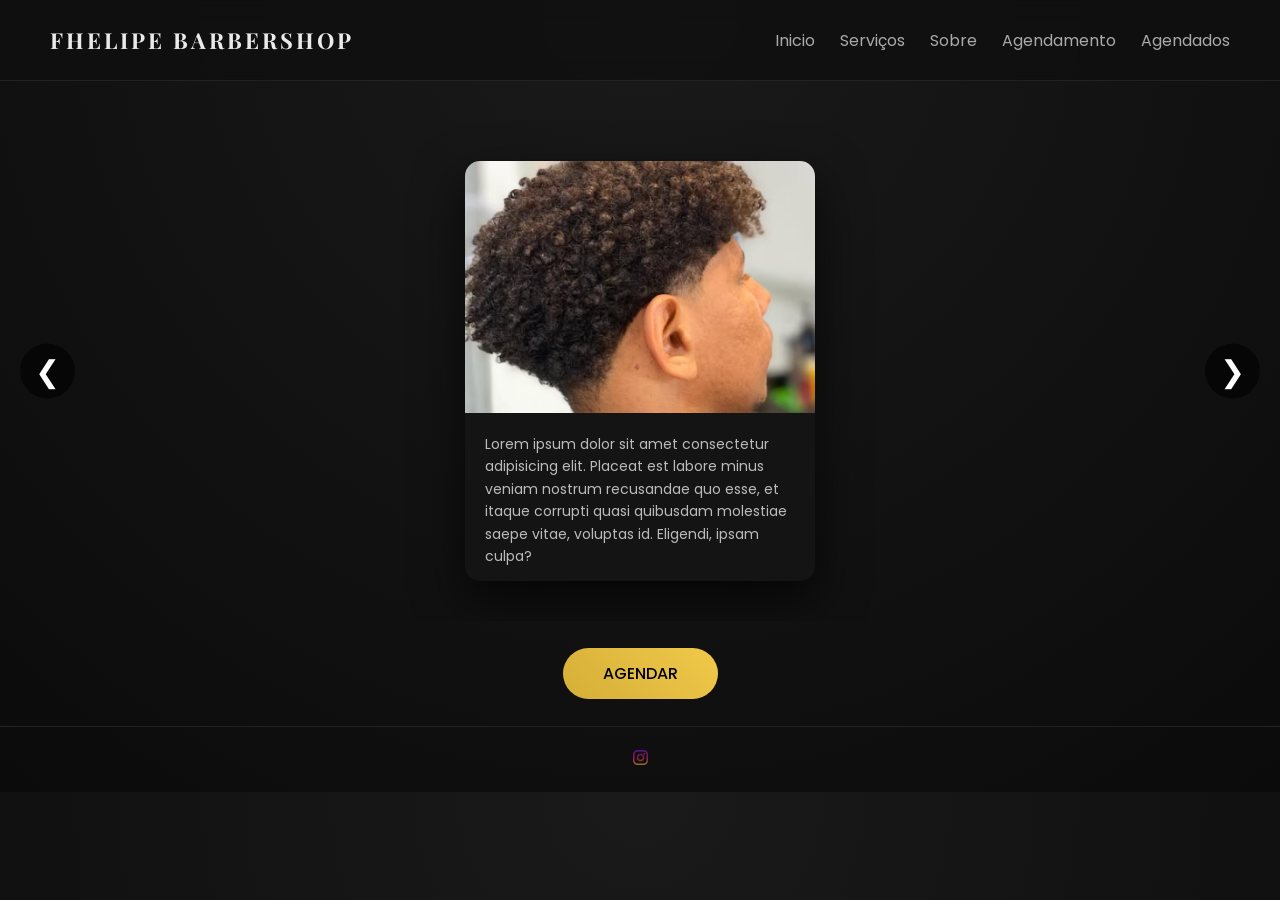
<file: index.html>
<!DOCTYPE html>
<html lang="en">
<head>
  <meta charset="UTF-8">
  <meta name="viewport" content="width=device-width, initial-scale=1.0">
  <title>Document</title>
<link rel="stylesheet" href="style/estilo.css">
<link href="https://fonts.googleapis.com/css2?family=Poppins:wght@300;400;500&family=Playfair+Display:wght@500&display=swap" rel="stylesheet">
</head>
<body>

  <header>
    <div class="nomeDaBarbearia"><h1>FHELIPE BARBERSHOP</h1></div>
    <div>
      <nav>
      <ol>
        <li> <a href="index.html">Inicio</a></li>
        <li><a href="pages/servico.html">Serviços</a></li>
        <li><a href="pages/sobre.html">Sobre</a></li>
        <li><a href="pages/agendamento.html">Agendamento</a></li>
        <li><a href="pages/painelAgendamento.html">Agendados</a></li>
      </ol>
    </nav>
  </div>
  </header>

  <main>
    <div class="apresentação-barbearia">
          <section class="Ambiente">
    <div class="card">
      <div class="imagem"><img src="imagens/imgbg1.png" alt="Logo"></div>

      <div class="texto"><p>Lorem ipsum dolor sit amet consectetur adipisicing elit.
     Placeat est labore minus veniam nostrum recusandae quo esse, et itaque corrupti
      quasi quibusdam molestiae saepe vitae, voluptas id. Eligendi, ipsam culpa?</p></div>
    </div>
    </section>

    <section class="Ambiente">
    <div class="card">
      <div class="imagem"><img src="imagens/corte.png" alt="Logo"></div>

      <div class="texto"><p>Lorem ipsum dolor sit amet consectetur adipisicing elit.
     Placeat est labore minus veniam nostrum recusandae quo esse, et itaque corrupti
      quasi quibusdam molestiae saepe vitae, voluptas id. Eligendi, ipsam culpa?</p></div>
    </div>
    </section>

       <section class="Ambiente">
    <div class="card">
      <div class="imagem"><img src="imagens/logo.png" alt="Logo"></div>

      <div class="texto"><p>Lorem ipsum dolor sit amet consectetur adipisicing elit.
     Placeat est labore minus veniam nostrum recusandae quo esse, et itaque corrupti
      quasi quibusdam molestiae saepe vitae, voluptas id. Eligendi, ipsam culpa?</p></div>
    </div>
    </section>
   </div>

    <div class="botão-agendar">
   <p><a href="pages/agendamento.html">AGENDAR</a></p>
    </div>
  </main>

<footer>
  <div>
     <a href="https://www.instagram.com/fhelipe_barbeiro/">
      <img src="imagens/instagram.png" width="15"></a>
  </div>
 
</footer>
<script src="javascript/movimentaçãoSlide.js"></script>
</body>
</html>
</file>
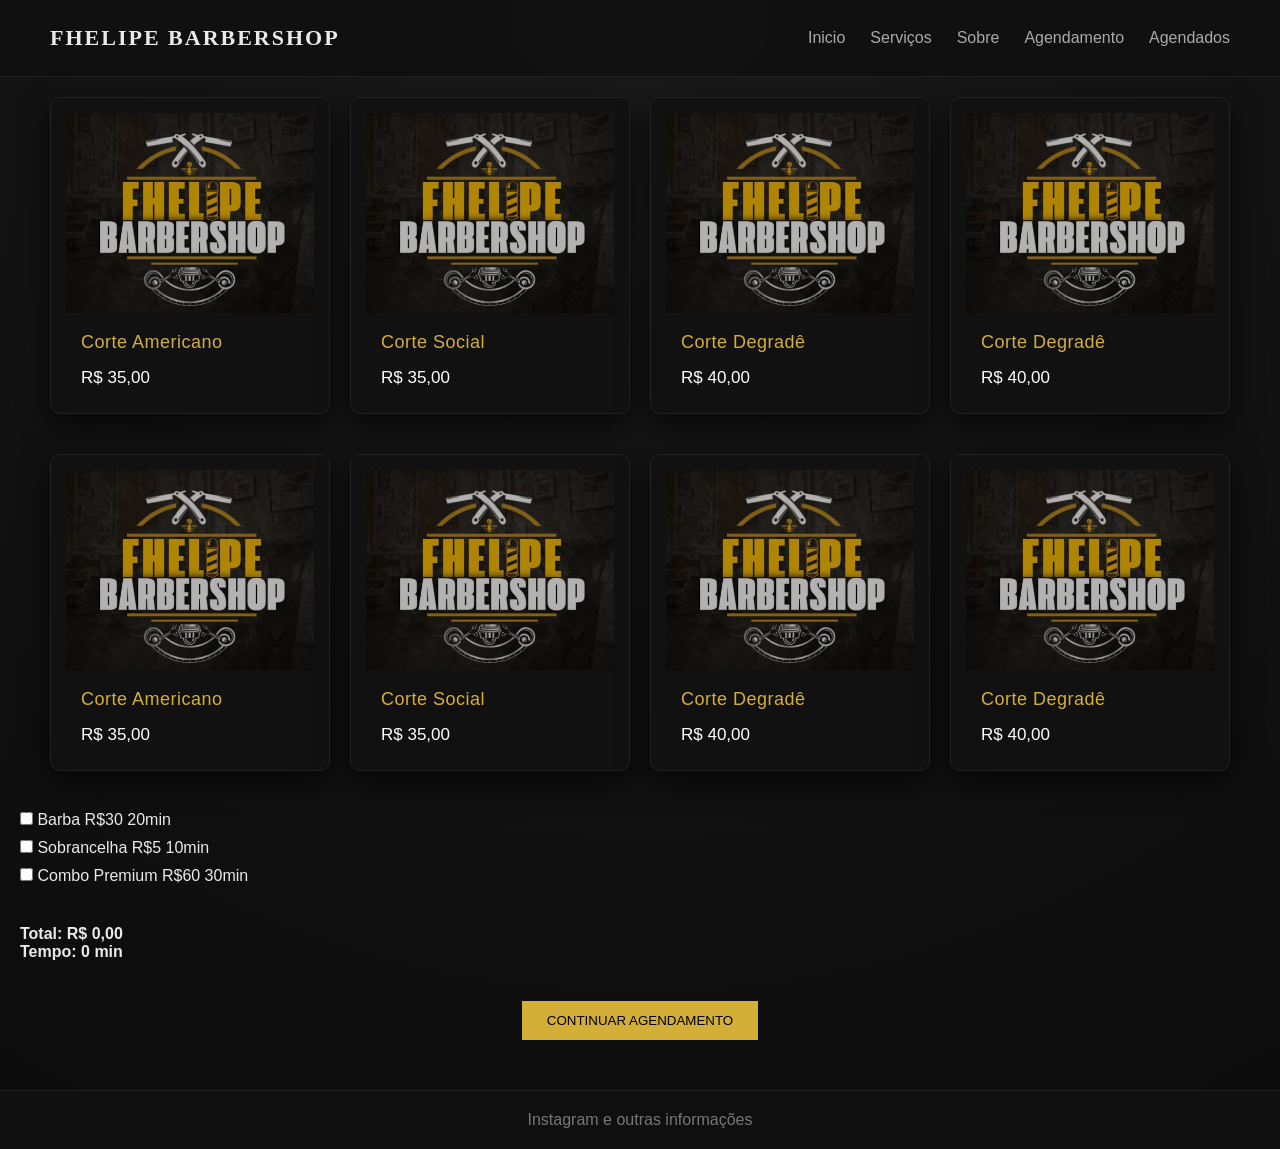
<file: pages/servico.html>
<!DOCTYPE html>
<html lang="pt-br">
<head>
<meta charset="UTF-8">
<meta name="viewport" content="width=device-width, initial-scale=1.0">

<title>Serviços</title>

<link rel="stylesheet" href="../style/estilo.css">
<link rel="stylesheet" href="../style/servico.css">
</head>

<body>

<header>
  <div class="nomeDaBarbearia"><h1>FHELIPE BARBERSHOP</h1></div>
  <nav>
    <ol>
      <li><a href="../index.html">Inicio</a></li>
      <li><a href="servico.html">Serviços</a></li>
      <li><a href="sobre.html">Sobre</a></li>
      <li><a href="agendamento.html">Agendamento</a></li>
      <li><a href="painelAgendamento.html">Agendados</a></li>
    </ol>
  </nav>
</header>

<main>

<!-- CORTES -->
<div id="servico">

  <section data-nome="Corte Americano" data-valor="35" data-tempo="40">
    <img src="../imagens/logo.png">
    <h2>Corte Americano</h2>
    <p class="preco">R$ 35,00</p>
  </section>

  <section data-nome="Corte Social" data-valor="35" data-tempo="40">
     <img src="../imagens/logo.png">
    <h2>Corte Social</h2>
    <p class="preco">R$ 35,00</p>
  </section>

  <section data-nome="Corte Degradê" data-valor="40" data-tempo="50">
     <img src="../imagens/logo.png">
    <h2>Corte Degradê</h2>
    <p class="preco">R$ 40,00</p>
  </section>
 <section data-nome="Corte Degradê" data-valor="40" data-tempo="50">
     <img src="../imagens/logo.png">
    <h2>Corte Degradê</h2>
    <p class="preco">R$ 40,00</p>
  </section>
</div>
<div id="servico">

  <section data-nome="Corte Americano" data-valor="35" data-tempo="40">
   <img src="../imagens/logo.png">
    <h2>Corte Americano</h2>
    <p class="preco">R$ 35,00</p>
  </section>

  <section data-nome="Corte Social" data-valor="35" data-tempo="40">
   <img src="../imagens/logo.png">
    <h2>Corte Social</h2>
    <p class="preco">R$ 35,00</p>
  </section>

  <section data-nome="Corte Degradê" data-valor="40" data-tempo="50">
    <img src="../imagens/logo.png">
    <h2>Corte Degradê</h2>
    <p class="preco">R$ 40,00</p>
  </section>

   <section data-nome="Corte Degradê" data-valor="40" data-tempo="50">
    <img src="../imagens/logo.png">
    <h2>Corte Degradê</h2>
    <p class="preco">R$ 40,00</p>
  </section>

</div>

<!-- EXTRAS -->
<div class="extras">

  <label>
    <input type="checkbox" data-nome="Barba" data-valor="15" data-tempo="20">
    Barba    R$30 20min
  </label>

  <label>
    <input type="checkbox" data-nome="Sobrancelha" data-valor="10" data-tempo="10">
    Sobrancelha   R$5 10min
  </label>

  <label>
    <input type="checkbox" data-nome="Combo Premium" data-valor="25" data-tempo="30">
    Combo Premium   R$60 30min
  </label>

</div>

<!-- RESUMO -->
<div class="resumo">
  <p id="total">Total: R$ 0,00</p>
  <p id="tempo">Tempo: 0 min</p>
</div>

<!-- BOTÃO -->
<button id="continuar">CONTINUAR AGENDAMENTO</button>

</main>

<footer>Instagram e outras informações</footer>

<script src="../javascript/servico.js"></script>

</body>
</html>
</file>
<file: style/estilo.css>
/* RESET */
* {
  margin: 0;
  padding: 0;
  box-sizing: border-box;
}

/* BASE */
body {
  background: radial-gradient(circle at top, #1a1a1a, #0b0b0b);
  color: #eaeaea;
  font-family: 'Poppins', sans-serif;
}

/* HEADER */
header {
  display: flex;
  justify-content: space-between;
  align-items: center;
  padding: 25px 50px;
  background: rgba(15,15,15,0.8);
  backdrop-filter: blur(10px);
  border-bottom: 1px solid #222;
}

header h1 {
  font-family: 'Playfair Display', serif;
  letter-spacing: 3px;
  font-size: 22px;
}

/* MENU */
nav ol {
  display: flex;
  gap: 25px;
  list-style: none;
}

nav a {
  text-decoration: none;
  color: #aaa;
  position: relative;
  transition: 0.3s;
}

nav a::after {
  content: "";
  position: absolute;
  width: 0%;
  height: 2px;
  background: #d4af37;
  left: 0;
  bottom: -5px;
  transition: 0.3s;
}

nav a:hover {
  color: #fff;
}

nav a:hover::after {
  width: 100%;
}

/* CARROSSEL */
.apresentação-barbearia {
  position: relative;
  height: 500px;
  margin-top: 40px;
  overflow: hidden;
}

/* ESCONDE TODAS */
.Ambiente {
  position: absolute;
  width: 100%;
  height: 100%;
  opacity: 0;
  transform: scale(0.9);
  transition: 0.6s ease;
  display: flex;
  justify-content: center;
  align-items: center;
}

/* ATIVA */
.Ambiente.ativa {
  opacity: 1;
  transform: scale(1);
  z-index: 2;
}

/* CARD */
.card {
  width: 350px;
  height: 420px;
  background: #141414;
  border-radius: 15px;
  overflow: hidden;
  box-shadow: 0 20px 50px rgba(0,0,0,0.7);
  transition: 0.4s;
}

.card:hover {
  transform: translateY(-10px) scale(1.03);
}

/* IMAGEM */
.imagem {
  height: 60%;
  overflow: hidden;
}

.imagem img {
  width: 100%;
  height: 100%;
  object-fit: cover;
}

/* TEXTO */
.texto {
  padding: 20px;
}

.texto p {
  font-size: 14px;
  color: #bbb;
  line-height: 1.6;
}

/* BOTÕES (criados via JS) */
.btn-nav {
  position: absolute;
  top: 50%;
  transform: translateY(-50%);
  font-size: 30px;
  background: rgba(0,0,0,0.6);
  color: #fff;
  border: none;
  padding: 10px 15px;
  cursor: pointer;
  border-radius: 50%;
  z-index: 3;
}

.btn-nav:hover {
  background: #000;
}

.btn-prev {
  left: 20px;
}

.btn-next {
  right: 20px;
}

/* BOTÃO AGENDAR */
.botão-agendar {
  text-align: center;
  margin: 40px 0;
}

.botão-agendar a {
  background: linear-gradient(45deg, #d4af37, #f1c94a);
  padding: 14px 40px;
  border-radius: 30px;
  text-decoration: none;
  color: #000;
  font-weight: 500;
  transition: 0.3s;
}

.botão-agendar a:hover {
  transform: scale(1.05);
}

/* FOOTER */
footer {
  text-align: center;
  padding: 20px;
  border-top: 1px solid #222;
}

footer img {
  margin: 0 5px;
  opacity: 0.7;
  transition: 0.3s;
}

footer img:hover {
  opacity: 1;
}
</file>
<file: style/servico.css>
/* CONTAINER */
#servico {
  display: flex;
  gap: 30px;
  flex-wrap: wrap;
  justify-content: center;
  padding: 50px 20px;
}

/* CARD */
#servico section {
  width: 280px;
  background: linear-gradient(145deg, #0f0f0f, #1c1c1c);
  border-radius: 16px;
  overflow: hidden;
  border: 1px solid #222;
  box-shadow: 0 10px 30px rgba(0,0,0,0.7);
  transition: all 0.4s ease;
  position: relative;
}

/* HOVER */
#servico section:hover {
  transform: translateY(-12px);
  border-color: #d4af37;
  box-shadow: 0 15px 35px rgba(212, 175, 55, 0.3);
}

/* IMAGEM */
#servico img {
  width: 100%;
  height: 200px;
  object-fit: cover;
  filter: brightness(0.7);
  transition: 0.4s;
}

#servico section:hover img {
  filter: brightness(1);
  transform: scale(1.05);
}

/* TITULO */
#servico h2 {
  font-size: 20px;
  color: #d4af37;
  padding: 15px 15px 5px;
}

/* LISTA */
#servico ul {
  padding: 0 15px;
  list-style: none;
}

#servico li {
  color: #aaa;
  font-size: 14px;
}

/* PREÇO */
.preco {
  color: #fff;
  font-weight: bold;
  padding: 10px 15px;
  font-size: 18px;
}

/* BOTÃO (AGORA SIM PREMIUM) */
#servico a {
  display: block;
  margin: 10px 15px 20px;
  padding: 12px;
  text-align: center;
  border-radius: 8px;
  text-decoration: none;
  font-weight: bold;
  color: #000;
  background: linear-gradient(45deg, #d4af37, #b8962e);
  transition: 0.3s;
  position: relative;
  overflow: hidden;
}

/* EFEITO BRILHO */
#servico a::before {
  content: "";
  position: absolute;
  top: 0;
  left: -100%;
  width: 100%;
  height: 100%;
  background: linear-gradient(120deg, transparent, rgba(255,255,255,0.4), transparent);
  transition: 0.5s;
}

#servico a:hover::before {
  left: 100%;
}

/* HOVER BOTÃO */
#servico a:hover {
  transform: scale(1.05);
  box-shadow: 0 0 15px rgba(212, 175, 55, 0.6);
}

/* FOOTER */
footer {
  margin-top: 50px;
  padding: 20px;
  text-align: center;
  background: #0f0f0f;
  color: #777;
  border-top: 1px solid #222;
}

/* RESPONSIVO */
@media (max-width: 768px) {
  #servico {
    flex-direction: column;
    align-items: center;
  }
}
/* FONTE GLOBAL */
body {
  font-family: 'Poppins', sans-serif;
  font-weight: 300;
}

/* NOME DA BARBEARIA (mais elegante) */
.nomeDaBarbearia h1 {
  font-family: 'Playfair Display', serif;
  font-weight: 600;
  letter-spacing: 2px;
}

/* TITULOS DOS CARDS */
#servico h2 {
  font-family: 'Poppins', sans-serif;
  font-weight: 500; /* menos pesado */
  font-size: 18px;
  letter-spacing: 0.5px;
}

/* PREÇO */
.preco {
  font-weight: 400; /* antes estava muito pesado */
  font-size: 17px;
}

/* LISTA */
#servico li {
  font-weight: 300;
  letter-spacing: 0.3px;
}

/* BOTÃO */
#servico a {
  font-weight: 500;
  letter-spacing: 0.5px;
  text-transform: uppercase;
  font-size: 13px;
}
#servico {
  display: flex;
  gap: 20px;
  padding: 20px;
}

#servico section {
  background: #111;
  padding: 15px;
  border-radius: 10px;
  cursor: pointer;
  transition: 0.3s;
}

#servico section:hover {
  transform: scale(1.05);
}

#servico section.ativo {
  border: 2px solid #d4af37;
}

.extras {
  padding: 20px;
  display: flex;
  flex-direction: column;
  gap: 10px;
}

.resumo {
  padding: 20px;
  font-weight: bold;
}

button {
  display: block;
  margin: 20px auto;
  padding: 12px 25px;
  border: none;
  background: #d4af37;
  cursor: pointer;
}
</file>
